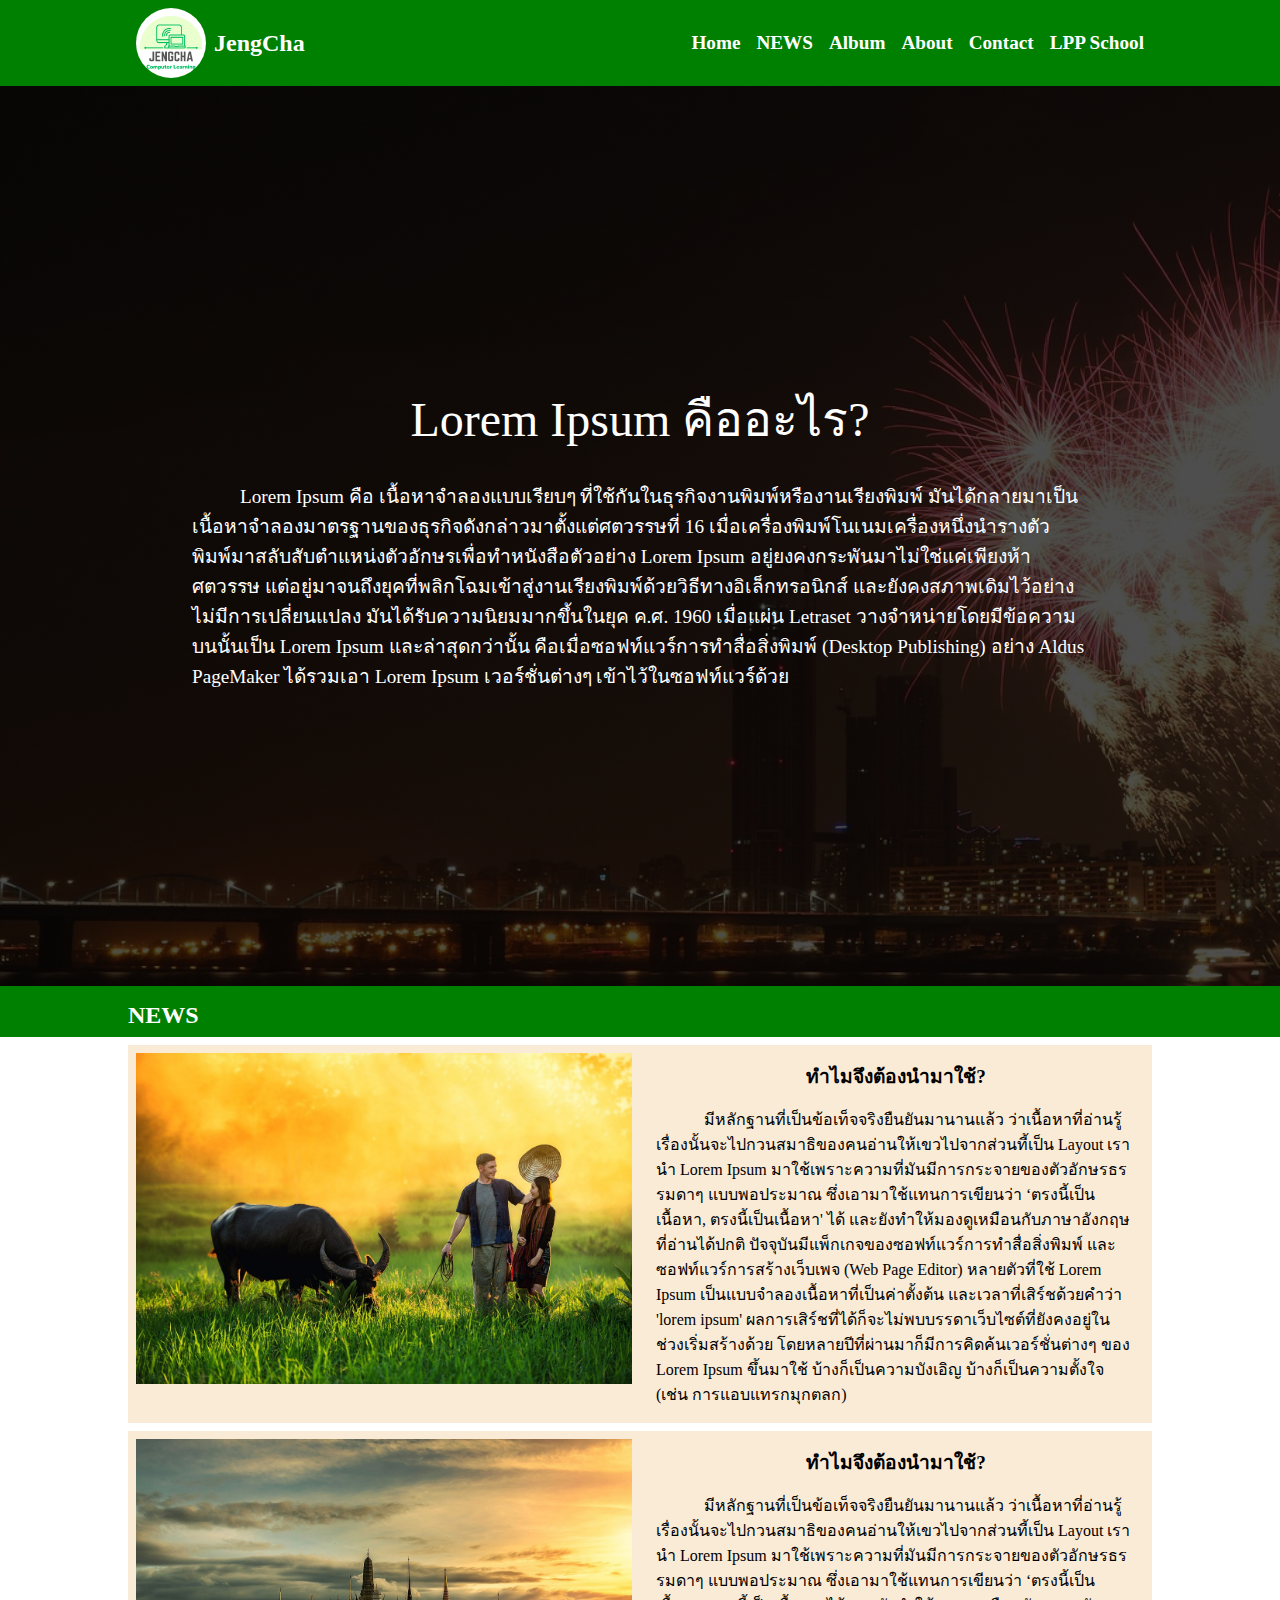
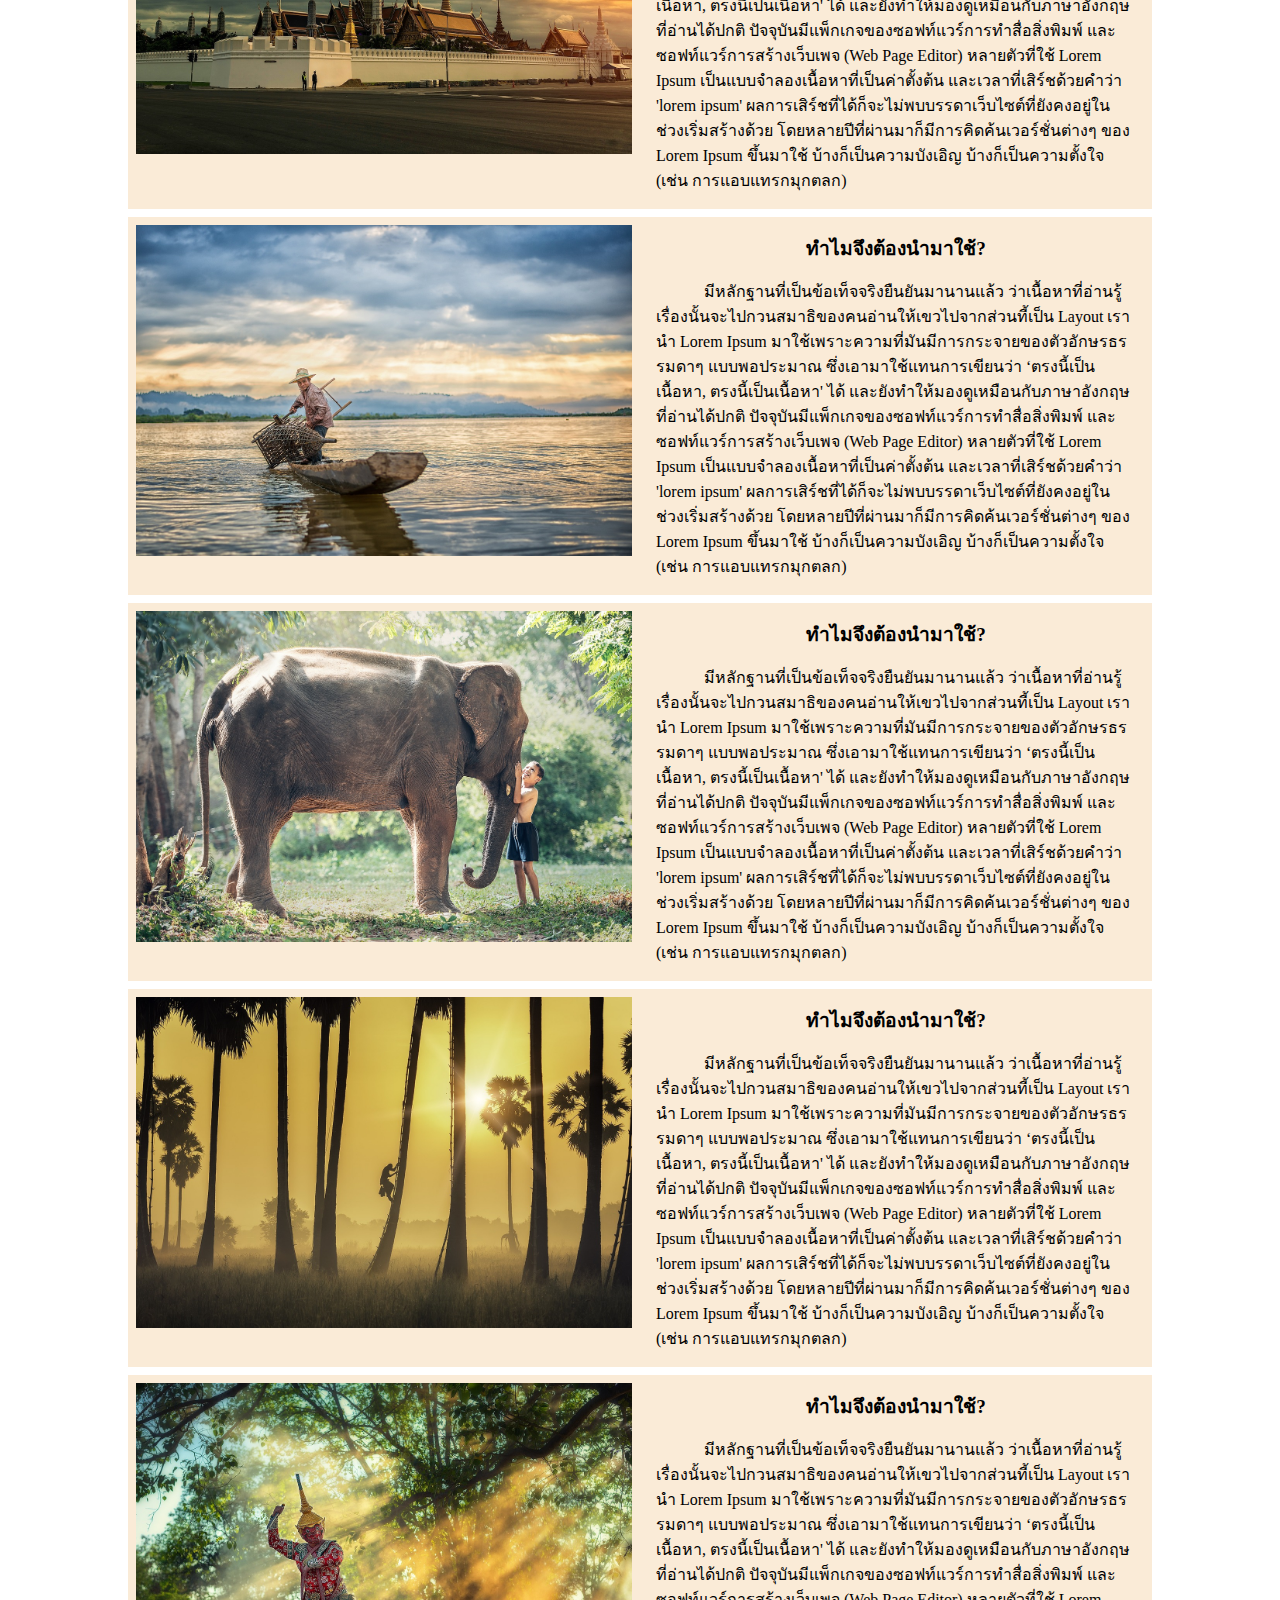
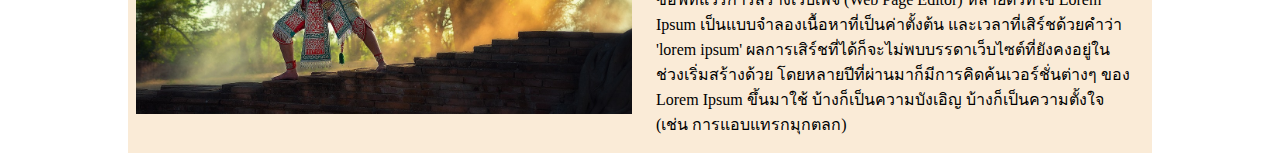
<file: index.html>
<!DOCTYPE html>
<html lang="en">
<head>
    <meta charset="UTF-8">
    <meta name="viewport" content="width=device-width, initial-scale=1.0">
    <title>JengCha Computer learning</title>
    <link rel="stylesheet" href="index.css">
</head>
<body>
    <div class="box-head-100">
        <div class="box-head-80">
            <div class="box-head">
                
                <div class="logo">
                    <a href="index.html" class="link-menu">
                        <img src="image/logo/logo jengcha.png">
                        <p class="text-logo">JengCha</p>
                    </a>
                </div>

                <ul>
                    <li><a href="index.html" class="link-menu">home</a></li>
                    <li><a href="#news" class="link-menu">NEWS</a></li>
                    <li><a href="#album" class="link-menu">album</a></li>
                    <li><a href="#about" class="link-menu">about</a></li>
                    <li><a href="#contact" class="link-menu">contact</a></li>
                    <li><a href="https://lpp.ac.th" target="_blank" class="link-menu">LPP school</a></li>
                </ul>

            </div>
        </div>
    </div>


    <!-- hero -->
    <div class="hero-100">
        <div class="hero-80">
            <p class="text-head-hero">
                Lorem Ipsum คืออะไร?
            </p>
            <p class="text-detail-hero">
                Lorem Ipsum คือ เนื้อหาจำลองแบบเรียบๆ ที่ใช้กันในธุรกิจงานพิมพ์หรืองานเรียงพิมพ์ มันได้กลายมาเป็นเนื้อหาจำลองมาตรฐานของธุรกิจดังกล่าวมาตั้งแต่ศตวรรษที่ 16 เมื่อเครื่องพิมพ์โนเนมเครื่องหนึ่งนำรางตัวพิมพ์มาสลับสับตำแหน่งตัวอักษรเพื่อทำหนังสือตัวอย่าง Lorem Ipsum อยู่ยงคงกระพันมาไม่ใช่แค่เพียงห้าศตวรรษ แต่อยู่มาจนถึงยุคที่พลิกโฉมเข้าสู่งานเรียงพิมพ์ด้วยวิธีทางอิเล็กทรอนิกส์ และยังคงสภาพเดิมไว้อย่างไม่มีการเปลี่ยนแปลง มันได้รับความนิยมมากขึ้นในยุค ค.ศ. 1960 เมื่อแผ่น Letraset วางจำหน่ายโดยมีข้อความบนนั้นเป็น Lorem Ipsum และล่าสุดกว่านั้น คือเมื่อซอฟท์แวร์การทำสื่อสิ่งพิมพ์ (Desktop Publishing) อย่าง Aldus PageMaker ได้รวมเอา Lorem Ipsum เวอร์ชั่นต่างๆ เข้าไว้ในซอฟท์แวร์ด้วย
            </p>
        </div>
    </div>

    <!-- news -->
     <div class="head-content-100">
        <div class="head-content-80">
            news
        </div>
     </div>

     <!-- news 1 -->

     <div class="content-100">
        <div class="content-80">

            <div class="box-news">
                <div class="image-news">
                    <img src="image/thai/thailand (1).jpg">
                </div>
                <div class="text-news">
                    <p class="head-news">
                        ทำไมจึงต้องนำมาใช้?
                    </p>
                    <p class="detail-news">
                        มีหลักฐานที่เป็นข้อเท็จจริงยืนยันมานานแล้ว ว่าเนื้อหาที่อ่านรู้เรื่องนั้นจะไปกวนสมาธิของคนอ่านให้เขวไปจากส่วนที้เป็น Layout เรานำ Lorem Ipsum มาใช้เพราะความที่มันมีการกระจายของตัวอักษรธรรมดาๆ แบบพอประมาณ ซึ่งเอามาใช้แทนการเขียนว่า ‘ตรงนี้เป็นเนื้อหา, ตรงนี้เป็นเนื้อหา' ได้ และยังทำให้มองดูเหมือนกับภาษาอังกฤษที่อ่านได้ปกติ ปัจจุบันมีแพ็กเกจของซอฟท์แวร์การทำสื่อสิ่งพิมพ์ และซอฟท์แวร์การสร้างเว็บเพจ (Web Page Editor) หลายตัวที่ใช้ Lorem Ipsum เป็นแบบจำลองเนื้อหาที่เป็นค่าตั้งต้น และเวลาที่เสิร์ชด้วยคำว่า 'lorem ipsum' ผลการเสิร์ชที่ได้ก็จะไม่พบบรรดาเว็บไซต์ที่ยังคงอยู่ในช่วงเริ่มสร้างด้วย โดยหลายปีที่ผ่านมาก็มีการคิดค้นเวอร์ชั่นต่างๆ ของ Lorem Ipsum ขึ้นมาใช้ บ้างก็เป็นความบังเอิญ บ้างก็เป็นความตั้งใจ (เช่น การแอบแทรกมุกตลก)
                    </p>
                </div>
            </div>
        </div>
     </div>

     <!-- news 2 -->

     <div class="content-100">
         <div class="content-80">
             
             <div class="box-news">
                <div class="image-news">
                    <img src="image/thai/thailand (2).jpg">
                </div>
                <div class="text-news">
                    <p class="head-news">
                        ทำไมจึงต้องนำมาใช้?
                    </p>
                    <p class="detail-news">
                        มีหลักฐานที่เป็นข้อเท็จจริงยืนยันมานานแล้ว ว่าเนื้อหาที่อ่านรู้เรื่องนั้นจะไปกวนสมาธิของคนอ่านให้เขวไปจากส่วนที้เป็น Layout เรานำ Lorem Ipsum มาใช้เพราะความที่มันมีการกระจายของตัวอักษรธรรมดาๆ แบบพอประมาณ ซึ่งเอามาใช้แทนการเขียนว่า ‘ตรงนี้เป็นเนื้อหา, ตรงนี้เป็นเนื้อหา' ได้ และยังทำให้มองดูเหมือนกับภาษาอังกฤษที่อ่านได้ปกติ ปัจจุบันมีแพ็กเกจของซอฟท์แวร์การทำสื่อสิ่งพิมพ์ และซอฟท์แวร์การสร้างเว็บเพจ (Web Page Editor) หลายตัวที่ใช้ Lorem Ipsum เป็นแบบจำลองเนื้อหาที่เป็นค่าตั้งต้น และเวลาที่เสิร์ชด้วยคำว่า 'lorem ipsum' ผลการเสิร์ชที่ได้ก็จะไม่พบบรรดาเว็บไซต์ที่ยังคงอยู่ในช่วงเริ่มสร้างด้วย โดยหลายปีที่ผ่านมาก็มีการคิดค้นเวอร์ชั่นต่างๆ ของ Lorem Ipsum ขึ้นมาใช้ บ้างก็เป็นความบังเอิญ บ้างก็เป็นความตั้งใจ (เช่น การแอบแทรกมุกตลก)
                    </p>
                </div>
            </div>
        </div>
    </div>
    
     <!-- news 3 -->

    <div class="content-100">
        <div class="content-80">
            
            <div class="box-news">
                <div class="image-news">
                    <img src="image/thai/thailand (3).jpg">
                </div>
                <div class="text-news">
                    <p class="head-news">
                        ทำไมจึงต้องนำมาใช้?
                    </p>
                    <p class="detail-news">
                        มีหลักฐานที่เป็นข้อเท็จจริงยืนยันมานานแล้ว ว่าเนื้อหาที่อ่านรู้เรื่องนั้นจะไปกวนสมาธิของคนอ่านให้เขวไปจากส่วนที้เป็น Layout เรานำ Lorem Ipsum มาใช้เพราะความที่มันมีการกระจายของตัวอักษรธรรมดาๆ แบบพอประมาณ ซึ่งเอามาใช้แทนการเขียนว่า ‘ตรงนี้เป็นเนื้อหา, ตรงนี้เป็นเนื้อหา' ได้ และยังทำให้มองดูเหมือนกับภาษาอังกฤษที่อ่านได้ปกติ ปัจจุบันมีแพ็กเกจของซอฟท์แวร์การทำสื่อสิ่งพิมพ์ และซอฟท์แวร์การสร้างเว็บเพจ (Web Page Editor) หลายตัวที่ใช้ Lorem Ipsum เป็นแบบจำลองเนื้อหาที่เป็นค่าตั้งต้น และเวลาที่เสิร์ชด้วยคำว่า 'lorem ipsum' ผลการเสิร์ชที่ได้ก็จะไม่พบบรรดาเว็บไซต์ที่ยังคงอยู่ในช่วงเริ่มสร้างด้วย โดยหลายปีที่ผ่านมาก็มีการคิดค้นเวอร์ชั่นต่างๆ ของ Lorem Ipsum ขึ้นมาใช้ บ้างก็เป็นความบังเอิญ บ้างก็เป็นความตั้งใจ (เช่น การแอบแทรกมุกตลก)
                    </p>
                </div>
            </div>
        </div>
     </div>


     <!-- news 4 -->

     <div class="content-100">
        <div class="content-80">
            
            <div class="box-news">
                <div class="image-news">
                    <img src="image/thai/thailand (4).jpg">
                </div>
                <div class="text-news">
                    <p class="head-news">
                        ทำไมจึงต้องนำมาใช้?
                    </p>
                    <p class="detail-news">
                        มีหลักฐานที่เป็นข้อเท็จจริงยืนยันมานานแล้ว ว่าเนื้อหาที่อ่านรู้เรื่องนั้นจะไปกวนสมาธิของคนอ่านให้เขวไปจากส่วนที้เป็น Layout เรานำ Lorem Ipsum มาใช้เพราะความที่มันมีการกระจายของตัวอักษรธรรมดาๆ แบบพอประมาณ ซึ่งเอามาใช้แทนการเขียนว่า ‘ตรงนี้เป็นเนื้อหา, ตรงนี้เป็นเนื้อหา' ได้ และยังทำให้มองดูเหมือนกับภาษาอังกฤษที่อ่านได้ปกติ ปัจจุบันมีแพ็กเกจของซอฟท์แวร์การทำสื่อสิ่งพิมพ์ และซอฟท์แวร์การสร้างเว็บเพจ (Web Page Editor) หลายตัวที่ใช้ Lorem Ipsum เป็นแบบจำลองเนื้อหาที่เป็นค่าตั้งต้น และเวลาที่เสิร์ชด้วยคำว่า 'lorem ipsum' ผลการเสิร์ชที่ได้ก็จะไม่พบบรรดาเว็บไซต์ที่ยังคงอยู่ในช่วงเริ่มสร้างด้วย โดยหลายปีที่ผ่านมาก็มีการคิดค้นเวอร์ชั่นต่างๆ ของ Lorem Ipsum ขึ้นมาใช้ บ้างก็เป็นความบังเอิญ บ้างก็เป็นความตั้งใจ (เช่น การแอบแทรกมุกตลก)
                    </p>
                </div>
            </div>
        </div>
     </div>


     <!-- news 5 -->

     <div class="content-100">
        <div class="content-80">
            
            <div class="box-news">
                <div class="image-news">
                    <img src="image/thai/thailand (5).jpg">
                </div>
                <div class="text-news">
                    <p class="head-news">
                        ทำไมจึงต้องนำมาใช้?
                    </p>
                    <p class="detail-news">
                        มีหลักฐานที่เป็นข้อเท็จจริงยืนยันมานานแล้ว ว่าเนื้อหาที่อ่านรู้เรื่องนั้นจะไปกวนสมาธิของคนอ่านให้เขวไปจากส่วนที้เป็น Layout เรานำ Lorem Ipsum มาใช้เพราะความที่มันมีการกระจายของตัวอักษรธรรมดาๆ แบบพอประมาณ ซึ่งเอามาใช้แทนการเขียนว่า ‘ตรงนี้เป็นเนื้อหา, ตรงนี้เป็นเนื้อหา' ได้ และยังทำให้มองดูเหมือนกับภาษาอังกฤษที่อ่านได้ปกติ ปัจจุบันมีแพ็กเกจของซอฟท์แวร์การทำสื่อสิ่งพิมพ์ และซอฟท์แวร์การสร้างเว็บเพจ (Web Page Editor) หลายตัวที่ใช้ Lorem Ipsum เป็นแบบจำลองเนื้อหาที่เป็นค่าตั้งต้น และเวลาที่เสิร์ชด้วยคำว่า 'lorem ipsum' ผลการเสิร์ชที่ได้ก็จะไม่พบบรรดาเว็บไซต์ที่ยังคงอยู่ในช่วงเริ่มสร้างด้วย โดยหลายปีที่ผ่านมาก็มีการคิดค้นเวอร์ชั่นต่างๆ ของ Lorem Ipsum ขึ้นมาใช้ บ้างก็เป็นความบังเอิญ บ้างก็เป็นความตั้งใจ (เช่น การแอบแทรกมุกตลก)
                    </p>
                </div>
            </div>
        </div>
     </div>


     <!-- news 6 -->

     <div class="content-100">
        <div class="content-80">
            
            <div class="box-news">
                <div class="image-news">
                    <img src="image/thai/thailand (6).jpg">
                </div>
                <div class="text-news">
                    <p class="head-news">
                        ทำไมจึงต้องนำมาใช้?
                    </p>
                    <p class="detail-news">
                        มีหลักฐานที่เป็นข้อเท็จจริงยืนยันมานานแล้ว ว่าเนื้อหาที่อ่านรู้เรื่องนั้นจะไปกวนสมาธิของคนอ่านให้เขวไปจากส่วนที้เป็น Layout เรานำ Lorem Ipsum มาใช้เพราะความที่มันมีการกระจายของตัวอักษรธรรมดาๆ แบบพอประมาณ ซึ่งเอามาใช้แทนการเขียนว่า ‘ตรงนี้เป็นเนื้อหา, ตรงนี้เป็นเนื้อหา' ได้ และยังทำให้มองดูเหมือนกับภาษาอังกฤษที่อ่านได้ปกติ ปัจจุบันมีแพ็กเกจของซอฟท์แวร์การทำสื่อสิ่งพิมพ์ และซอฟท์แวร์การสร้างเว็บเพจ (Web Page Editor) หลายตัวที่ใช้ Lorem Ipsum เป็นแบบจำลองเนื้อหาที่เป็นค่าตั้งต้น และเวลาที่เสิร์ชด้วยคำว่า 'lorem ipsum' ผลการเสิร์ชที่ได้ก็จะไม่พบบรรดาเว็บไซต์ที่ยังคงอยู่ในช่วงเริ่มสร้างด้วย โดยหลายปีที่ผ่านมาก็มีการคิดค้นเวอร์ชั่นต่างๆ ของ Lorem Ipsum ขึ้นมาใช้ บ้างก็เป็นความบังเอิญ บ้างก็เป็นความตั้งใจ (เช่น การแอบแทรกมุกตลก)
                    </p>
                </div>
            </div>
        </div>
     </div>




    
</body>
</html>
</file>
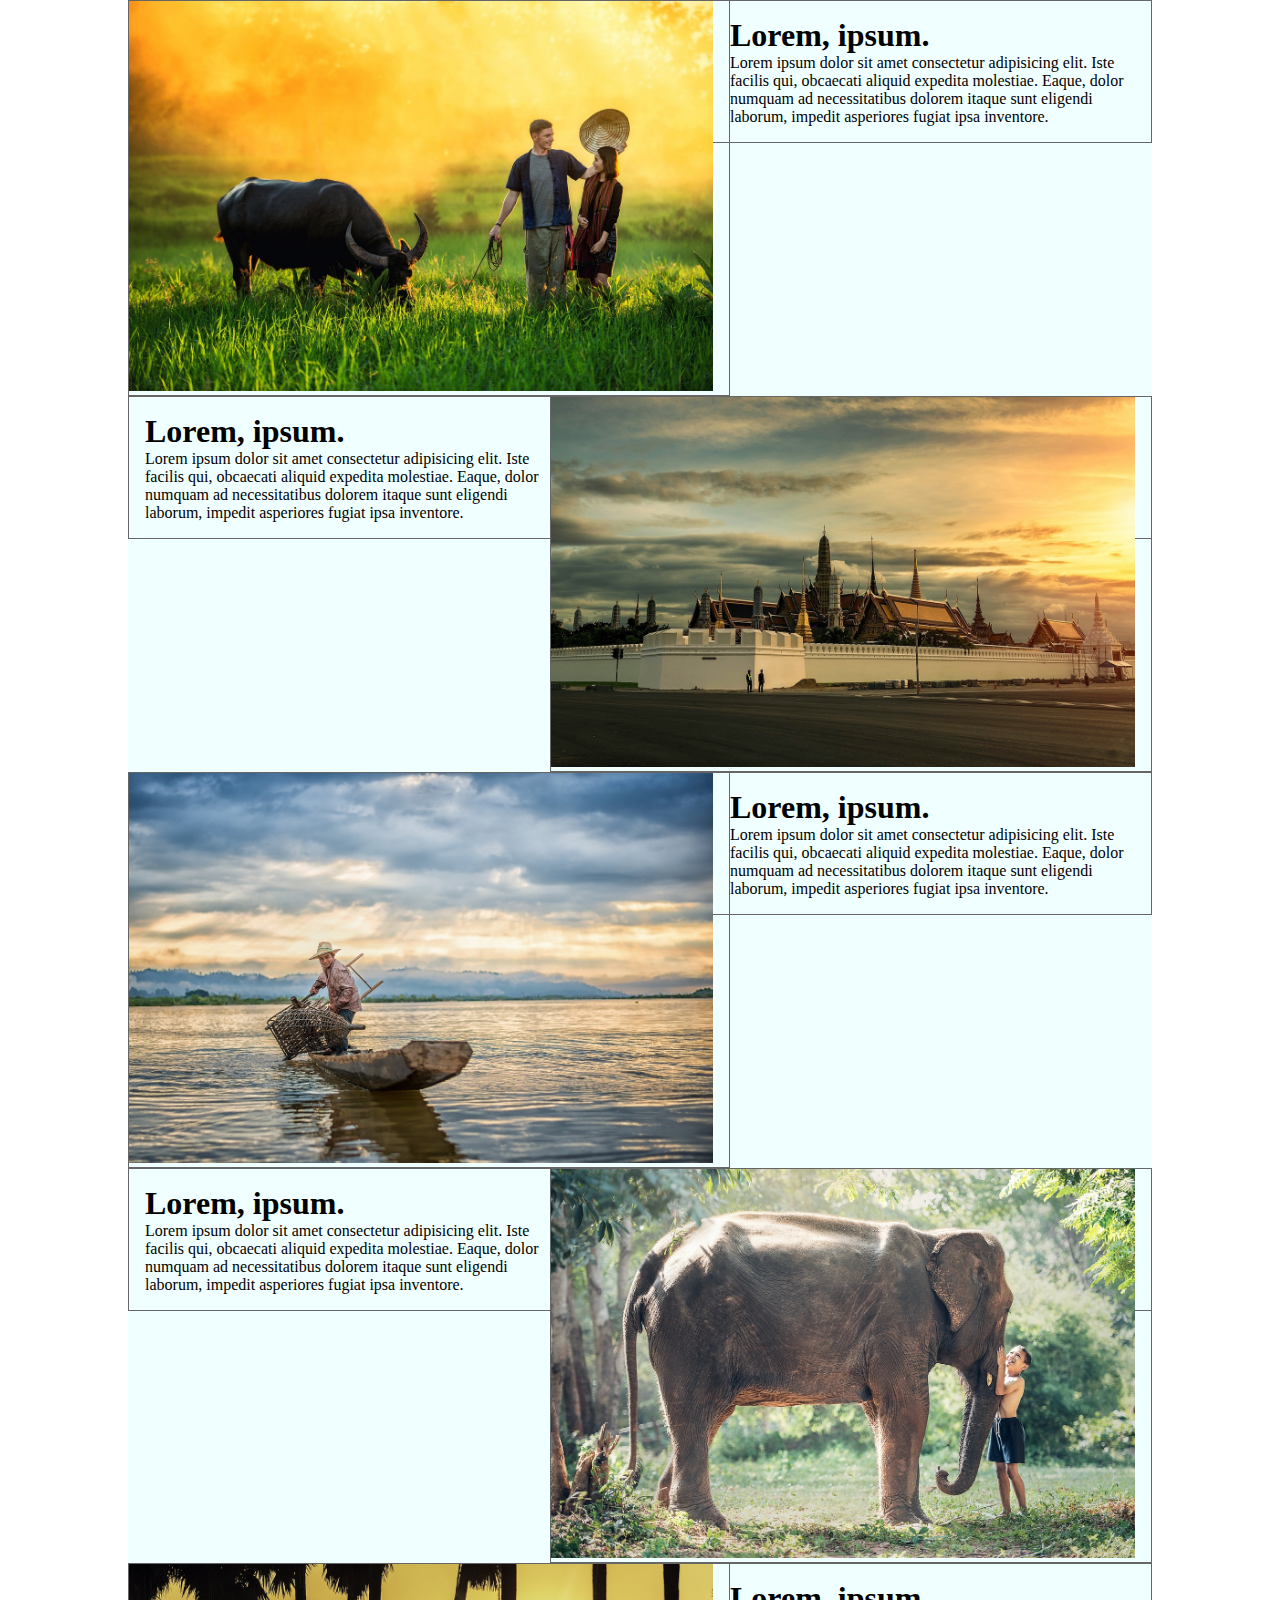
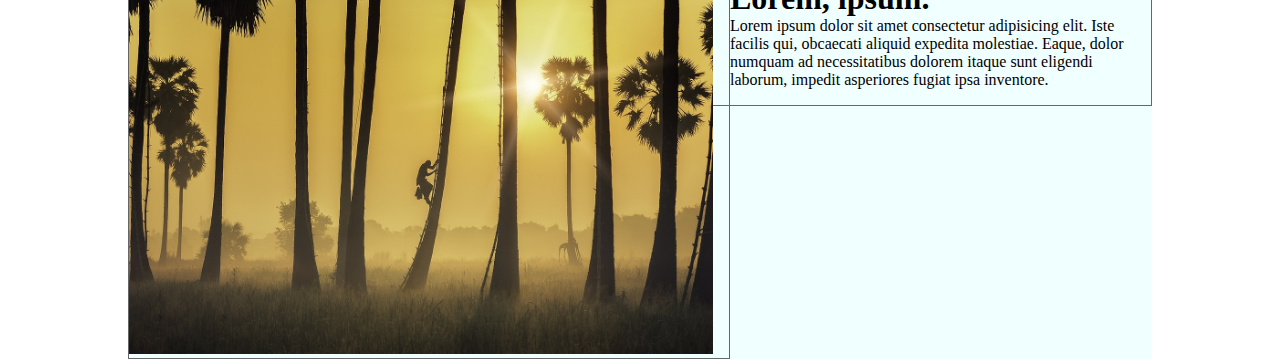
<file: news.html>
<!DOCTYPE html>
<html lang="en">
<head>
    <meta charset="UTF-8">
    <meta name="viewport" content="width=device-width, initial-scale=1.0">
    <title>JengCha NEWS</title>
    <link rel="stylesheet" href="news.css">
</head>
<body>

        <div class="news-80">
            <div class="image">
                <img src="image/thai/thailand (1).jpg" alt="">
            </div>
            
            <div class="text">
                <h1>Lorem, ipsum.</h1>
                <p>
                    Lorem ipsum dolor sit amet consectetur adipisicing elit. Iste facilis qui, obcaecati aliquid expedita molestiae. Eaque, dolor numquam ad necessitatibus dolorem itaque sunt eligendi laborum, impedit asperiores fugiat ipsa inventore.
                </p>
            </div>
        </div>


        <div class="news-80">
            <div class="image">
                <img src="image/thai/thailand (2).jpg" alt="">
            </div>
            
            <div class="text">
                <h1>Lorem, ipsum.</h1>
                <p>
                    Lorem ipsum dolor sit amet consectetur adipisicing elit. Iste facilis qui, obcaecati aliquid expedita molestiae. Eaque, dolor numquam ad necessitatibus dolorem itaque sunt eligendi laborum, impedit asperiores fugiat ipsa inventore.
                </p>
            </div>
        </div>


        
        <div class="news-80">
            <div class="image">
                <img src="image/thai/thailand (3).jpg" alt="">
            </div>
            
            <div class="text">
                <h1>Lorem, ipsum.</h1>
                <p>
                    Lorem ipsum dolor sit amet consectetur adipisicing elit. Iste facilis qui, obcaecati aliquid expedita molestiae. Eaque, dolor numquam ad necessitatibus dolorem itaque sunt eligendi laborum, impedit asperiores fugiat ipsa inventore.
                </p>
            </div>
        </div>


        
        <div class="news-80">
            <div class="image">
                <img src="image/thai/thailand (4).jpg" alt="">
            </div>

        <div class="text">
            <h1>Lorem, ipsum.</h1>
            <p>
                Lorem ipsum dolor sit amet consectetur adipisicing elit. Iste facilis qui, obcaecati aliquid expedita molestiae. Eaque, dolor numquam ad necessitatibus dolorem itaque sunt eligendi laborum, impedit asperiores fugiat ipsa inventore.
            </p>
        </div>
    </div>


    
    <div class="news-80">
        <div class="image">
            <img src="image/thai/thailand (5).jpg" alt="">
        </div>
        
        <div class="text">
            <h1>Lorem, ipsum.</h1>
            <p>
                Lorem ipsum dolor sit amet consectetur adipisicing elit. Iste facilis qui, obcaecati aliquid expedita molestiae. Eaque, dolor numquam ad necessitatibus dolorem itaque sunt eligendi laborum, impedit asperiores fugiat ipsa inventore.
            </p>
        </div>
    </div>


    
</body>
</html>
</file>
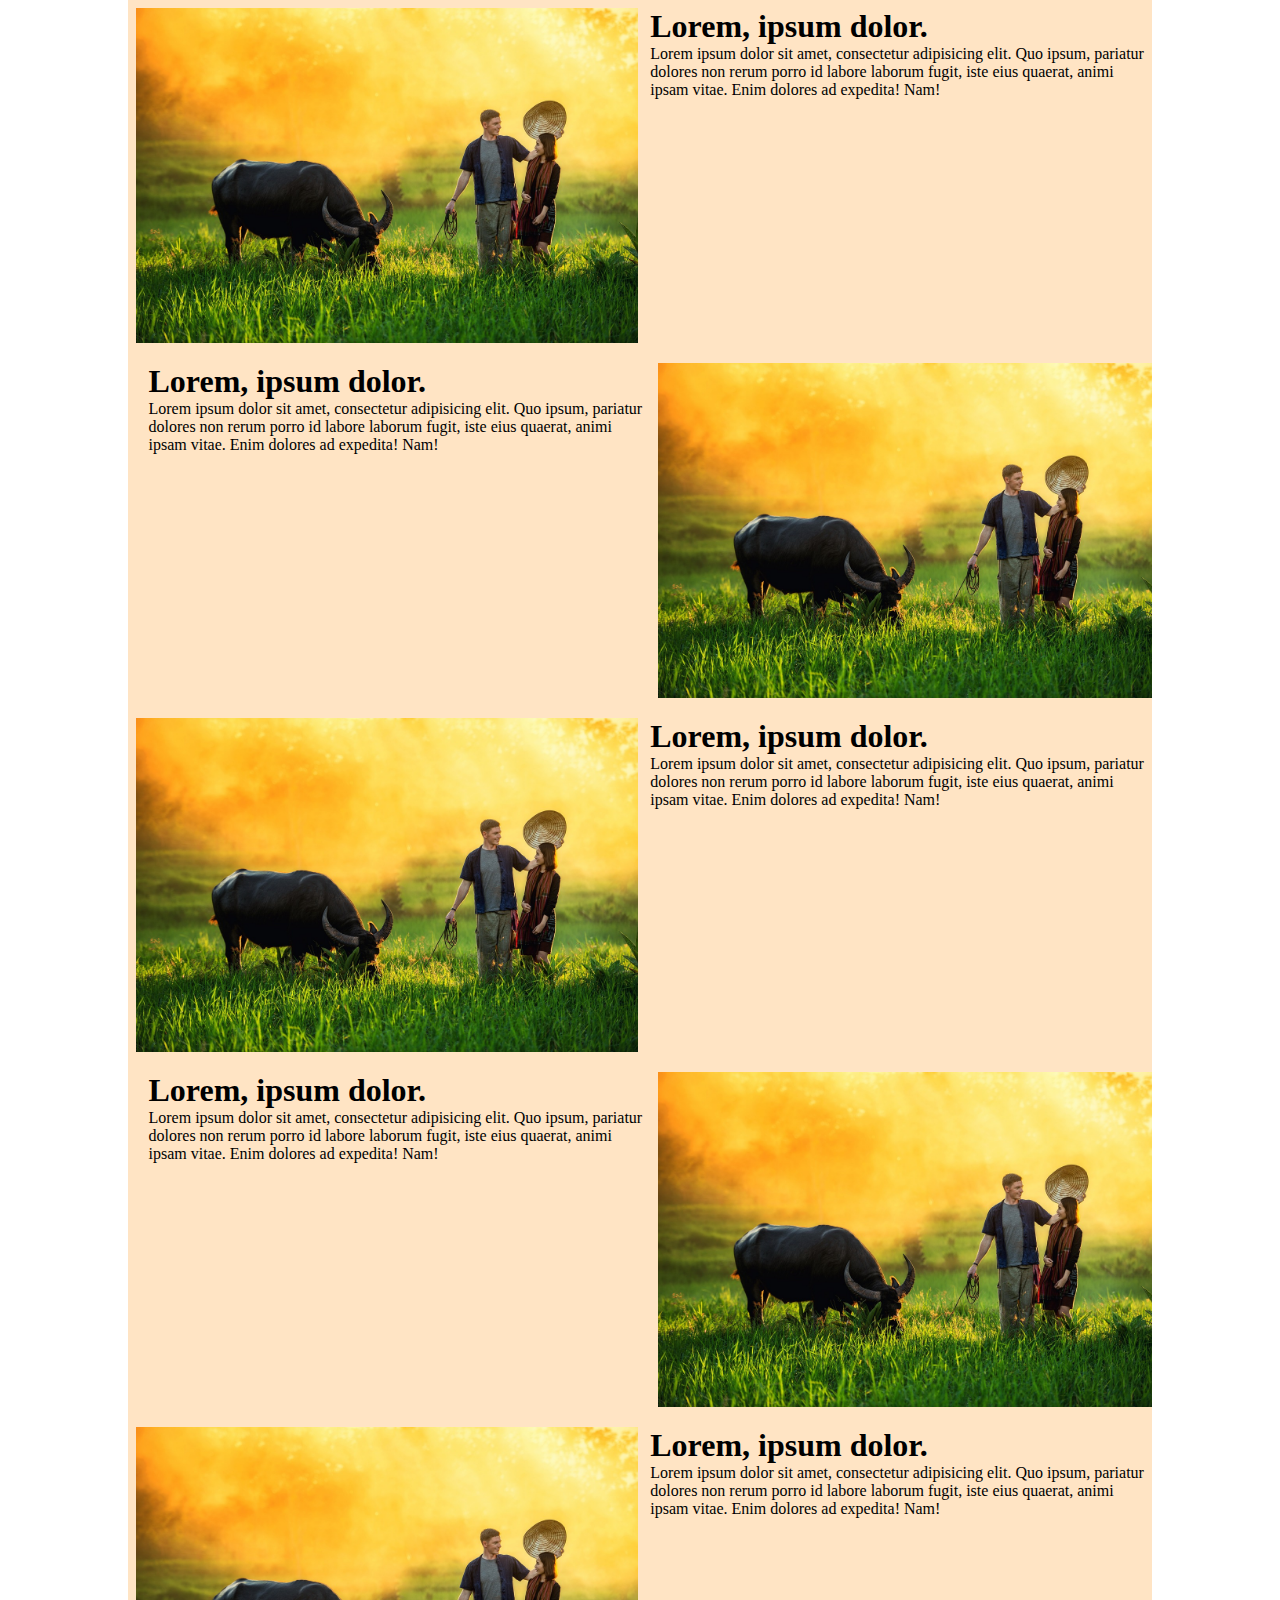
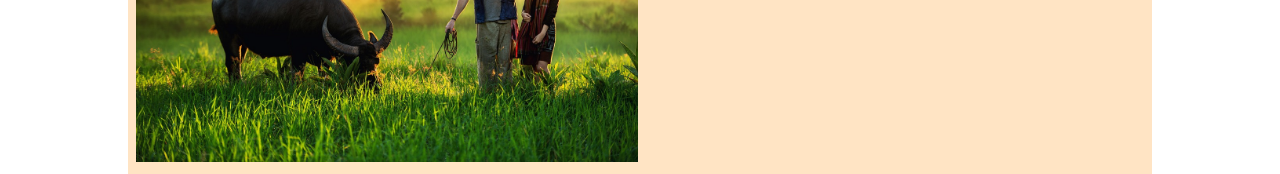
<file: test.html>
<!DOCTYPE html>
<html lang="en">
  <head>
    <meta charset="UTF-8" />
    <meta name="viewport" content="width=device-width, initial-scale=1.0" />
    <title>Document</title>
    <link rel="stylesheet" href="test.css" />
  </head>
  <body>
    <div class="box-100">
      <div class="box-80">


          <div class="box-news">
            <div class="box-image">
              <img src="image/thai/thailand (1).jpg" alt="" />
            </div>
            <div class="box-text">
              <h1>Lorem, ipsum dolor.</h1>
              <p>
                Lorem ipsum dolor sit amet, consectetur adipisicing elit. Quo
                ipsum, pariatur dolores non rerum porro id labore laborum fugit,
                iste eius quaerat, animi ipsam vitae. Enim dolores ad expedita!
                Nam!
              </p>
            </div>
          </div>

            <div class="box-news">
              <div class="box-image">
                <img src="image/thai/thailand (1).jpg" alt="" />
              </div>
              <div class="box-text">
                <h1>Lorem, ipsum dolor.</h1>
                <p>
                  Lorem ipsum dolor sit amet, consectetur adipisicing elit. Quo
                  ipsum, pariatur dolores non rerum porro id labore laborum fugit,
                  iste eius quaerat, animi ipsam vitae. Enim dolores ad expedita!
                  Nam!
                </p>
              </div>
            </div>

            <div class="box-news">
              <div class="box-image">
                <img src="image/thai/thailand (1).jpg" alt="" />
              </div>
              <div class="box-text">
                <h1>Lorem, ipsum dolor.</h1>
                <p>
                  Lorem ipsum dolor sit amet, consectetur adipisicing elit. Quo
                  ipsum, pariatur dolores non rerum porro id labore laborum fugit,
                  iste eius quaerat, animi ipsam vitae. Enim dolores ad expedita!
                  Nam!
                </p>
              </div>
            </div>

            <div class="box-news">
              <div class="box-image">
                <img src="image/thai/thailand (1).jpg" alt="" />
              </div>
              <div class="box-text">
                <h1>Lorem, ipsum dolor.</h1>
                <p>
                  Lorem ipsum dolor sit amet, consectetur adipisicing elit. Quo
                  ipsum, pariatur dolores non rerum porro id labore laborum fugit,
                  iste eius quaerat, animi ipsam vitae. Enim dolores ad expedita!
                  Nam!
                </p>
              </div>
            </div>

            <div class="box-news">
              <div class="box-image">
                <img src="image/thai/thailand (1).jpg" alt="" />
              </div>
              <div class="box-text">
                <h1>Lorem, ipsum dolor.</h1>
                <p>
                  Lorem ipsum dolor sit amet, consectetur adipisicing elit. Quo
                  ipsum, pariatur dolores non rerum porro id labore laborum fugit,
                  iste eius quaerat, animi ipsam vitae. Enim dolores ad expedita!
                  Nam!
                </p>
              </div>
            </div>



      </div>
    </div>
  </body>
</html>
</file>
<file: index.css>
*{
    margin: 0;
    padding: 0;
    box-sizing: border-box;
    font-family: 'Anuphan';
}

.box-head-100{
    display: flex;
    justify-content: center;
    background-color: green;
    position: sticky;
    top: 0;
    .box-head-80{
        display: flex;
        justify-content: center;
        width: 80%;
    }
}
@media screen and (max-width: 870px) {
    .box-head{
        flex-direction: column;
    }   
}

.box-head{
    display: flex;
    justify-content: space-between;
    width: 100%;
    align-items: center;
    
    .logo a{
        display: flex;
        align-items: center;
        img{
            width: 70px;
            border-radius: 50%;
            margin-right: 0.5rem;
        }
        .text-logo{
            font-size: 1.5rem;
            font-weight: bolder;
        }
    }
    ul{
        display: flex;
        list-style-type: none;
        li{
            font-size: 1.2rem;
            text-transform: capitalize;
            font-weight: bold;
        }
    }
}

@media screen and (max-width:870px) {
    .hero-100{
        display: none;
        .hero-80{
            display:none;
        }

    }
}

/* link-menu */
.link-menu:link, :visited{
    color: #fff;
    text-decoration: none;
    transition: 0.3s;
    text-transform: capitalize;
    font-weight: bold;
    border-radius: 0.5rem;
    padding: 0.5rem;
}
.link-menu:hover{  
    text-decoration: underline;
    background-color: greenyellow;
    color: #333;
    transition: 0.3s;
}

/* hero */
.hero-100{
    /* background-image: url(image/view/view\ \(01\).jpg); */
    background-image: linear-gradient(rgba(3,3,3,0.7),rgba(3,3,3,0.7)), url(image/view/view\ \(06\).jpg);
    height: 100vh;
    display: flex;
    justify-content: center;
    align-items: center;
    background-size: cover;
    .hero-80{
        width: 70%;
        .text-head-hero{
            color: #fff;
            text-align: center;
            font-size: 3rem;
            padding-bottom: 1.5rem;
        }
        .text-detail-hero{
            color: #fff;
            text-indent: 3rem;
            font-size: 1.2rem;
        }
    }
}

/* head content */
.head-content-100{
    display: flex;
    justify-content: center;
    background-color: green;
    .head-content-80{
        display: flex;
        width: 80%;
        font-size: 1.5rem;
        font-weight: bolder;
        text-transform: uppercase;
        padding: 1rem 0 0.5rem 0;
        color: #fff;
    }
}

/* content */
.content-100{
    display: flex;
    justify-content: center;
    margin: 0.5rem 0;
    .content-80{
        display: flex;
        justify-content: center;
        width: 80%;
        background-color: antiquewhite;
    }
}

.box-news{
    display: flex;
    justify-content: center;
    /* flex-direction: row; */
    .image-news{
        width: 50%;
        padding: 0.5rem;
        img{
            width: 100%;
        }
    }
    .text-news{
        width: 50%;
        display: flex;
        flex-direction: column;
        justify-content: center;
        padding: 1rem;
        .head-news{
            font-size: 1.2rem;
            font-weight: bolder;
            padding-bottom: 1rem;
            text-align: center;
        }
        .detail-news{
            text-indent: 3rem;
        }
    }
}


.box-news:first-child(2) .image-news{
    background-color: blue;
}
</file>
<file: news.css>
*{
    margin: 0;
    padding: 0;
    box-sizing: border-box;
    font-family: 'Anuphan';
}


.news-80{
    overflow: hidden;
    width: 80%;
    margin: auto;
    background-color: azure;
    .image{
        float: left;
        border: 1px solid #666;
        img{
            width: 600px;
            padding-right: 1rem;
        }
        
    }
    .text{
        margin-bottom: 1.5rem;
        border: 1px solid #666;
        padding: 1rem;
    }
}
.hr-news{
    width: 80%;
    margin: 0.5rem auto;
    border: 1px solid #fff;

}

.news-80:nth-child(2n) .image{
    float: right;
}
</file>
<file: test.css>
*{
    margin: 0;
    padding: 0;
    box-sizing: border-box;
}
.box-100{
    display: flex;
    justify-content: center;
    .box-80{
        width: 80%;
    }
}

.box-news{
    overflow: hidden;
    background-color: bisque;
    .box-image{
        width: 49%;
        float: left;
        img{
            width: 100%;
            margin: 0.5rem;
        }
    }
    .box-text{
        width: 49%;
        float: right;
        margin: 0.5rem 0 1rem 1rem;
    }
}

.box-news:nth-child(2n) .box-image{
    float: right;
}
</file>
